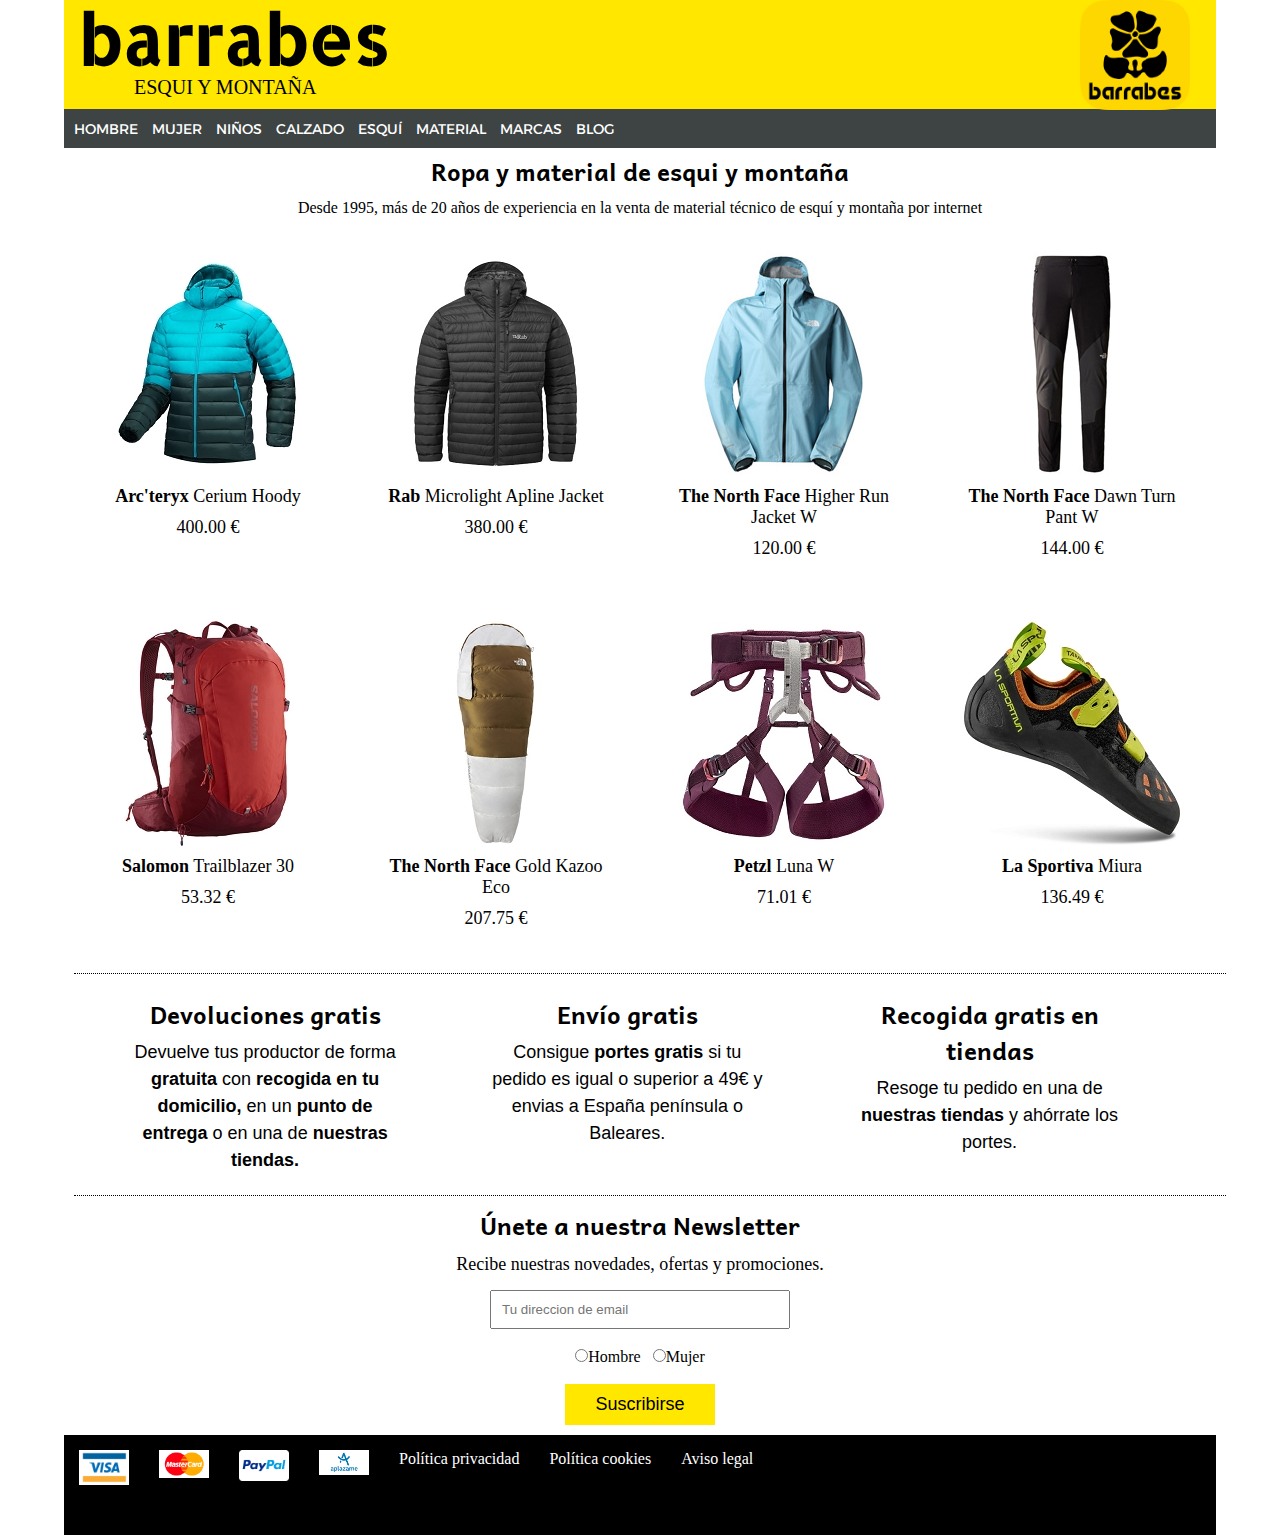
<file: index.html>
<!DOCTYPE html>
<html lang="en">
<head>
    <meta charset="UTF-8">
    <meta name="viewport" content="width=device-width, initial-scale=1.0">
    <title>Barrabes</title>
    <link rel="stylesheet" type="text/css" href="styles.css">
    <link href='https://fonts.googleapis.com/css?family=Andika' rel='stylesheet'>
    <style type="text/css">
        
        .articulos h2{
            font-family: 'Andika';
            font-size: x-large;
            line-height: 1.5;
            text-align: center;
            padding: 5px;
        }

        .articulos p{
            text-align: center;
            padding: 5px;
        }

        [class*="art-"]{
            width: 20%;
            height: auto;
            margin: 2.5%;
            display: inline;
            float: left;
            text-align: center;
            font-size: large;
        }

        .servicio{
            border-top: 1.5px dotted black;
            border-bottom: 1.5px dotted black;
            width: 100%;
            display: inline;
            float: left;
            padding: 10px;
            text-align: center;
            font-family: Arial, Helvetica, sans-serif;
            font-size: 16px;
            line-height: 2px;
            margin: 10px;
        }

        .servicio > div{
            width: 25%;
            margin: 1% 3.5%;
            display: inline;
            float: left;
        }

        .servicio > div h2{
            font-family: 'Andika';
            font-size: x-large;
            line-height: 1.5;
            margin-bottom: 7px;
        }

        .servicio > div p{
            font-size: large;
            line-height: 1.5;

        }

        .newsletter{
            text-align: center;
        }

        .newsletter h1{
            font-family: 'Andika';
            font-size: x-large;
            margin: 10px;
        }

        .newsletter p{
            font-size: large;
            margin: 10px;
        }

        form{
            line-height: 3;
        }

        .email{
            width: 300px;
            padding: 10px;
        } 

        .radio{
            font-size: x-large;
        }

        .boton{
            width: 150px;
            background-color: #ffe700;
            padding: 10px;
            border: none;
            margin-bottom: 10px;
            font-size: large;
        }
    </style>
</head>
<body>
    <header>
        <h1>barrabes</h1>
        <p>ESQUI Y MONTAÑA</p>
        <figure>
            <img src="images/barrabes.png" alt="logoBarrabes">
        </figure>
    </header>
    
    <nav>
        <ul>
            <li><a>HOMBRE</a></li>
            <li><a>MUJER</a></li>
            <li><a>NIÑOS</a></li>
            <li><a>CALZADO</a></li>
            <li><a>ESQUÍ</a></li>
            <li><a>MATERIAL</a></li>
            <li><a>MARCAS</a></li> 
            <li><a href="blog.html">BLOG</a></li>
        </ul>
    </nav>

        <section class="articulos">
            <h2>Ropa y material de esqui y montaña</h2>
            <p>Desde 1995, más de 20 años de experiencia en la venta de material técnico de esquí y montaña por internet</p>
            <div class="art-1">
                <figure>
                    <img src="images/abrigo1.jpg" alt="abrigo"/>
                </figure>
                <p><strong>Arc'teryx</strong> Cerium Hoody</p>
                <p>400.00 €</p>
            </div>
            <div class="art-2">
                <figure>
                    <a href="abrigo.html" title="abrigo">
                        <img src="images/abrigo2.jpg" alt="abrigo">
                    </a>
                </figure>
                <p><strong>Rab</strong> Microlight Apline Jacket</p>
                <p>380.00 €</p>
            </div>
            <div class="art-3">
                <figure>
                    <img src="images/abrigo3.jpg" alt="abrigo">
                </figure>
                <p><strong>The North Face</strong> Higher Run Jacket W</p>
                <p>120.00 €</p>
            </div>
            <div class="art-4">
                <figure>
                    <img src="images/pantalon.jpg" alt="pantalon">
                </figure>
                <p><strong>The North Face</strong> Dawn Turn Pant W</p>
                <p>144.00 €</p>
            </div>
            <div class="art-5">
                <figure>
                    <img src="images/mochila.jpg" alt="mochila">
                </figure>
                <p><strong>Salomon</strong> Trailblazer 30</p>
                <p>53.32 €</p>
            </div>
            <div class="art-6">
                <figure>
                    <img src="images/saco.jpg" alt="saco">
                </figure>
                <p><strong>The North Face</strong> Gold Kazoo Eco</p>
                <p>207.75 €</p>
            </div>
            <div class="art-7">
                <figure>
                    <img src="images/arnes.jpg" alt="arnes">
                </figure>
                <p><strong>Petzl</strong> Luna W</p>
                <p>71.01 €</p>
            </div>
            <div class="art-8">
                <figure>
                    <img src="images/piesGato.jpg" alt="pies de gato">
                </figure>
                <p><strong>La Sportiva</strong> Miura</p>
                <p>136.49 €</p>
            </div>
        </section>

        <section class="servicio">
            <div>
                <h2>Devoluciones gratis</h2>
                <p>Devuelve tus productor de forma <strong>gratuita </strong>con <strong>recogida en tu domicilio, </strong>en un <strong>punto de entrega </strong>o en una de <strong>nuestras tiendas.</strong></p>
            </div>
            <div>
                <h2>Envío gratis</h2>
                <p>Consigue <strong>portes gratis </strong>si tu pedido es igual o superior a 49€ y envias a España península o Baleares.</p>
            </div>
            <div>
                <h2>Recogida gratis en tiendas</h2>
                <p>Resoge tu pedido en una de <strong>nuestras tiendas </strong>y ahórrate los portes.</p>
            </div>
        </section>

        <section class="newsletter">
            <h1>Únete a nuestra Newsletter</h1>
            <p>Recibe nuestras novedades, ofertas y promociones.</p>
            <form action="http://jkorpela.fi/cgi-bin/echo.cgi" method="post">
                <input type="email" class="email" name="email" placeholder="Tu direccion de email"><br>
                <input type="radio" class="radio" name="sexo">Hombre &nbsp;
                <input type="radio" class="radio" name="sexo">Mujer <br>
                <input type="submit" class="boton" name="boton" value="Suscribirse"> 
            </form>
        </section>

    <footer>
        <div class="foot-1">
            <figure class="fig-1">
                <img src="images/icon_visa.jpg" alt="visa">
            </figure>
        </div>    
        <div  class="foot-2">
            <figure class="fig-2">
                <img src="images/icon_mastercard.jpg" alt="mastercard">
            </figure>
        </div>
        <div  class="foot-3">
            <figure class="fig-3">
                <img src="images/icon_paypal.png" alt="paypal">
            </figure>
        </div>
        <div  class="foot-4">
            <figure>
                <img src="images/icon_aplazame.jpg" alt="aplazame">
            </figure>
        </div>
        <div  class="foot-5">
            <p>Política privacidad</p>
        </div>
        <div  class="foot-6">
            <p>Política cookies</p>
        </div>
        <div  class="foot-7">
            <p>Aviso legal</p>
        </div>
    </footer>
</body>
</html>
</file>
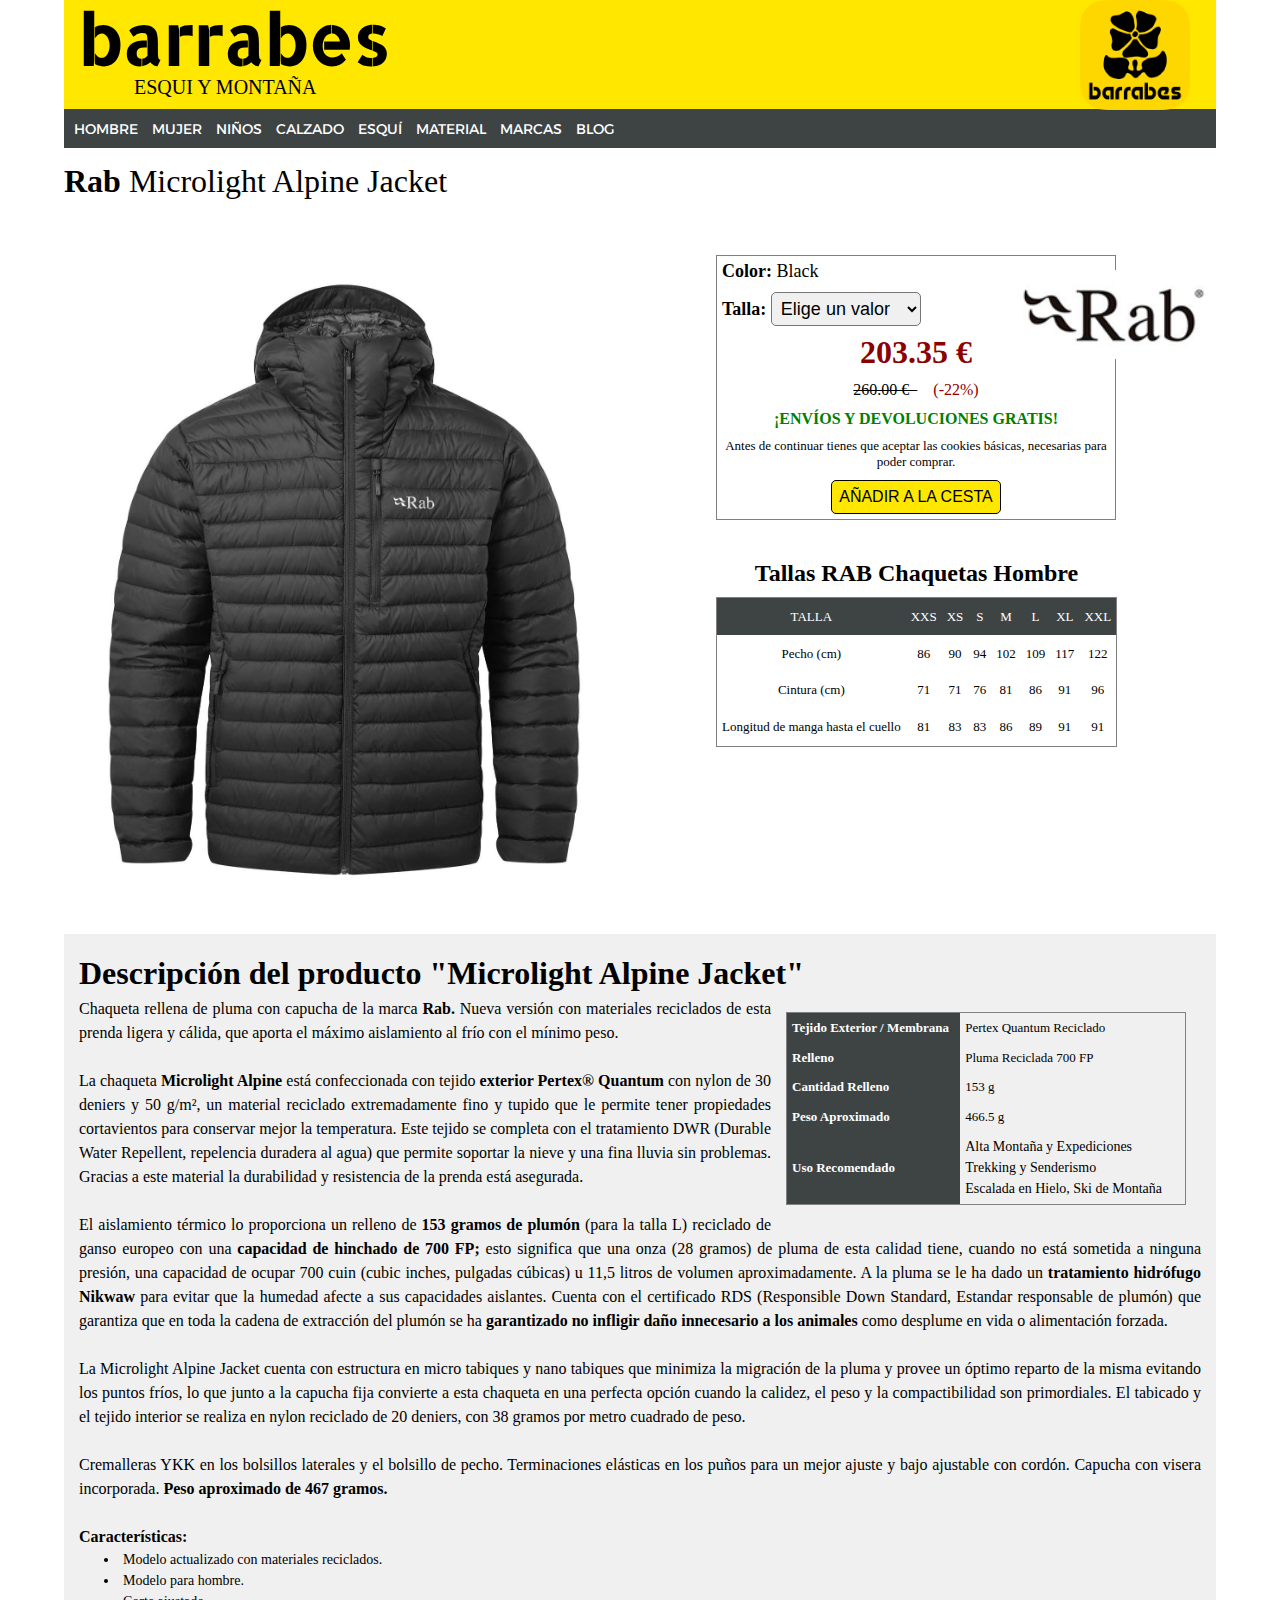
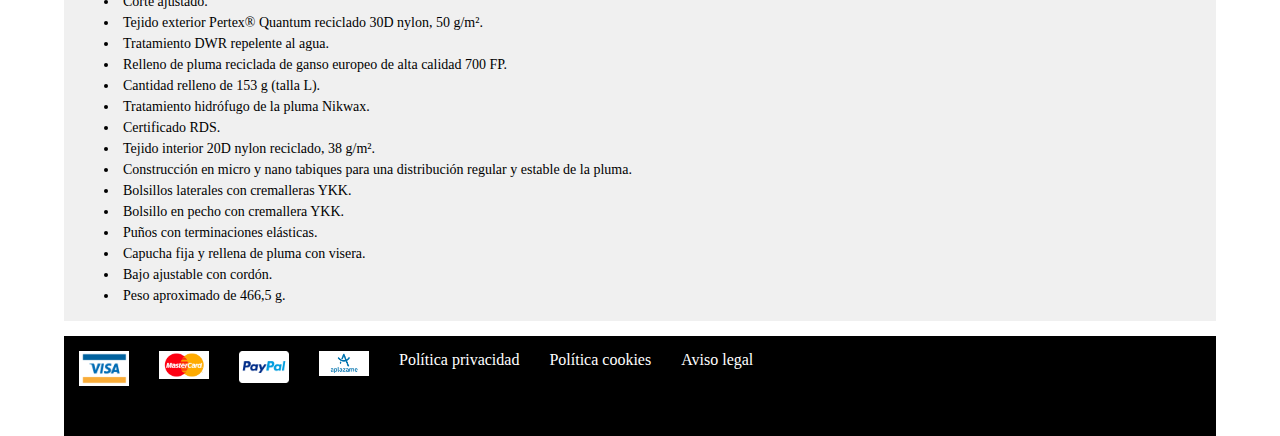
<file: abrigo.html>
<!DOCTYPE html>
<html lang="en">
<head>
    <meta charset="UTF-8">
    <meta name="viewport" content="width=device-width, initial-scale=1.0">
    <title>Rab Microlight Apline Jacket</title>
    <link rel="stylesheet" type="text/css" href="styles.css">
    <style type="text/css">

        .title{
            width: 100%;
            font-size: xx-large;
            padding: 15px 0px;
            margin-bottom:10px;
        }

        .title img{
            width: 200px;
            height: auto;
            float: right;
            position: absolute;
            top:30%;
            right: 5%;
        }

        .foto img{
            width: 500px;
            height:auto;
            margin: 30px 30px;
            float: left;
        }

        aside{
            width: 500px;
            float: right;
            margin-top: 30px;
            text-align: left;
        }
        
        
        .info{
            width:400px;
            display: table;
            margin-bottom: 30px;
            border-collapse: collapse;
            border: 1px solid gray;
        }

        .color{
            font-size: large;
            display: table-cell;
            vertical-align:middle;
            padding:5px;
        }

        .talla{
            font-size: large;
            display: table-cell;
            vertical-align:middle;
            padding: 5px;
        }

        .lista-tallas{
            width: 150px;
            padding: 3px;
            font-size: large;
            background-color: #f0f0f0;
            border-radius: 5px;
            padding: 5px;
        }

        .precio{
            font-size: xx-large;
            color: darkred;
            font-weight: bolder;
            display: table-cell;
            vertical-align:middle;
            text-align: center;
            line-height: 1;
            padding: 5px;
        }

        .envios{
            font-size: medium;
            color: green;
            font-weight: bold;
            display: table-cell;
            vertical-align:middle;
            text-align: center;
            padding: 5px;
        }

        .cookies{
            font-size: small;
            display: table-cell;
            vertical-align: middle;
            text-align: center;
            padding: 5px;
        }

        .boton{
            display: table-cell;
            vertical-align: middle;
            text-align: center;
            padding: 5px;
        }

        .cesta{
            background-color: #ffe700;
            font-size: medium;
            padding: 7px;
            border: 1px solid black;
            border-radius: 5px;
        }

        .tabla-tallas caption{
            font-size: x-large;
            font-weight: bold;
            margin: 10px;
        }

        .tabla-tallas{
            font-size: medium;
            display: table;
            height:150px;
            border-collapse: collapse;
            border: 0.5px solid gray;
        }

        .header{
            background-color:#3e4444;
            color: white;
            font-size: large;
        }

        .tabla-tallas td{
            display: table-cell;
            vertical-align: middle;
            text-align: center;
            padding: 5px;
            font-size: small;
        }

        .descripcion{
            width: 100%;
            background-color: #F0F0F0;
            float: left;
            margin-bottom: 15px;
        }

        .text{
            width:100%;
            padding: 15px;
            text-align: justify;
            line-height: 1.5;
            float:left;
            
        }

        .descripcion h1{
            font-weight: bold;
        }

        .descripcion ul li{
            display: list-item;
            list-style-position: inside;
            margin-left: 25px;
        } 
        

        .descripcion .info{
            float: right;
            margin: 15px;
            font-size: small;
        }

        .descripcion .info th{
            background-color: #3e4444;
            color: white;
            text-align: left;
            padding: 5px;
            vertical-align: middle;
        }

        .descripcion .info td{
            padding: 5px;
            text-align: left;
            line-height: 1.5;
            vertical-align: middle;
        }

        .descripcion .info li{
            line-height: 1.5;
            list-style-type: none;
            margin-left: 0;
        }

        


        

    </style>
</head>

<body>
    <header>
        <h1>barrabes</h1>
        <p>ESQUI Y MONTAÑA</p>
        <figure>
            <img src="images/barrabes.png" alt="logoBarrabes">
        </figure>
    </header>
    
    <nav>
        <ul>
            <li><a>HOMBRE</a></li>
            <li><a>MUJER</a></li>
            <li><a>NIÑOS</a></li>
            <li><a>CALZADO</a></li>
            <li><a>ESQUÍ</a></li>
            <li><a>MATERIAL</a></li>
            <li><a>MARCAS</a></li> 
            <li><a href="blog.html">BLOG</a></li>
        </ul>
    </nav>


    <main>
        <section class="title">
            <p><strong>Rab </strong> Microlight Alpine Jacket</p>
            <figure>
                <img src="images/Rab.png" alt="logo Rab">
            </figure>
        </section>
        

        <figure class="foto">
            <img src="images/rab.jpg" alt="abrigo Rab"> 
        </figure>

        <aside>
            <table class="info">
                <tr>
                    <td class="color">
                        <p><strong>Color: </strong> Black</p>
                    </td>
                </tr>
                <tr>
                    <td class="talla">
                        <p><strong>Talla: </strong>        
                            <select class="lista-tallas" name="talla">
                                <option>Elige un valor</option>
                                <option>S</option>
                                <option>M</option>
                                <option>L</option>
                                <option>XL</option>
                            </select>
                        </p>
                    </td>
                </tr>
                <tr>
                    <td class="precio">
                        <p>203.35 €</p>
                        <p><span style="font-size: medium;  font-weight: lighter; text-decoration: line-through; color: black;">260.00 € &nbsp;</span> <span style="font-size: medium; font-weight: lighter; color: darkred;"> &nbsp; (-22%)</span></p>
                    </td>
                </tr>
                <tr>
                    <td class="envios">
                        <p>¡ENVÍOS Y DEVOLUCIONES GRATIS!</p>
                    </td>
                </tr>
                <tr>
                    <td class="cookies">
                        <p>Antes de continuar tienes que aceptar las cookies básicas, necesarias para poder comprar.</p>
                    </td>
                </tr>
                <tr>
                    <td class="boton"> 
                        <input type="button" class="cesta" name="boton" value="AÑADIR A LA CESTA">
                    </td>
                </tr>
            </table>
        
            <table class="tabla-tallas">
                <caption>Tallas RAB Chaquetas Hombre</caption>
                <tr class="header">
                    <td>TALLA</td>
                    <td>XXS</td>
                    <td>XS</td>
                    <td>S</td>
                    <td>M</td>
                    <td>L</td>
                    <td>XL</td>
                    <td>XXL</td>
                </tr>
                <tr>
                    <td>Pecho (cm)</td>
                    <td>86</td>
                    <td>90</td>
                    <td>94</td>
                    <td>102</td>
                    <td>109</td>
                    <td>117</td>
                    <td>122</td>
                </tr>
                <tr>
                    <td>Cintura (cm)</td>
                    <td>71</td>
                    <td>71</td>
                    <td>76</td>
                    <td>81</td>
                    <td>86</td>
                    <td>91</td>
                    <td>96</td>
                </tr>
                <tr>
                    <td>Longitud de manga hasta el cuello</td>
                    <td>81</td>
                    <td>83</td>
                    <td>83</td>
                    <td>86</td>
                    <td>89</td>
                    <td>91</td>
                    <td>91</td>
                </tr>
            </table>
        </aside>
        
        <section class="descripcion">
            <article class="text">
                <h1>Descripción del producto "Microlight Alpine Jacket"</h1>
                <table class="info">
                    <tr>
                        <th>Tejido Exterior / Membrana</th>
                        <td>Pertex Quantum Reciclado</td>
                    </tr>
                    <tr>
                        <th>Relleno</th>
                        <td>Pluma Reciclada 700 FP</td>
                    </tr>
                    <tr>
                        <th>Cantidad Relleno</th>
                        <td>153 g</td>
                    </tr>
                    <tr>
                        <th>Peso Aproximado</th>
                        <td>466.5 g</td>
                    </tr>
                    <tr>
                        <th>Uso Recomendado</th>
                        <td>
                            <ul>
                                <li>Alta Montaña y Expediciones</li>
                                <li>Trekking y Senderismo</li>
                                <li>Escalada en Hielo, Ski de Montaña</li>
                            </ul>
                        </td>
                    </tr>
                </table>
                <p>
                    Chaqueta rellena de pluma con capucha de la marca <strong>Rab.</strong> Nueva versión con materiales reciclados de esta prenda ligera y cálida, que aporta el máximo aislamiento al frío con el mínimo peso. <br><br>
            
                    La chaqueta <strong>Microlight Alpine</strong> está confeccionada con tejido <strong>exterior Pertex® Quantum</strong> con nylon de 30 deniers y 50 g/m², un material reciclado extremadamente fino y 
                    tupido que le permite tener propiedades cortavientos para conservar mejor la temperatura. Este tejido se completa con el tratamiento DWR (Durable Water Repellent, repelencia duradera al agua) que 
                    permite soportar la nieve y una fina lluvia sin problemas. Gracias a este material la durabilidad y resistencia de la prenda está asegurada. <br><br>
            
                    El aislamiento térmico lo proporciona un relleno de <strong>153 gramos de plumón</strong> (para la talla L) reciclado de ganso europeo con una <strong>capacidad de hinchado de 700 FP;</strong> esto 
                    significa que una onza (28 gramos) de pluma de esta calidad tiene, cuando no está sometida a ninguna presión, una capacidad de ocupar 700 cuin (cubic inches, pulgadas cúbicas) u 11,5 litros de volumen 
                    aproximadamente. A la pluma se le ha dado un <strong>tratamiento hidrófugo Nikwaw</strong> para evitar que la humedad afecte a sus capacidades aislantes. Cuenta con el certificado RDS 
                    (Responsible Down Standard, Estandar responsable de plumón) que garantiza que en toda la cadena de extracción del plumón se ha <strong>garantizado no infligir daño innecesario a los animales</strong> como desplume en vida o alimentación forzada.<br><br>
                
                    La Microlight Alpine Jacket cuenta con estructura en micro tabiques y nano tabiques que minimiza la migración de la pluma y provee un óptimo reparto de la misma evitando los puntos fríos, lo que junto 
                    a la capucha fija convierte a esta chaqueta en una perfecta opción cuando la calidez, el peso y la compactibilidad son primordiales. El tabicado y el tejido interior se realiza en nylon reciclado de 20 deniers, con 38 gramos por metro cuadrado de peso.<br><br>
                
                    Cremalleras YKK en los bolsillos laterales y el bolsillo de pecho. Terminaciones elásticas en los puños para un mejor ajuste y bajo ajustable con cordón. Capucha con visera incorporada. <strong>Peso aproximado de 467 gramos.</strong><br><br>
                
                    <strong>Características:</strong>

                </p>
                    <ul>
                        <li>Modelo actualizado con materiales reciclados.</li>
                        <li>Modelo para hombre.</li>
                        <li>Corte ajustado.</li>
                        <li>Tejido exterior Pertex® Quantum reciclado 30D nylon, 50 g/m².</li>
                        <li>Tratamiento DWR repelente al agua.</li>
                        <li>Relleno de pluma reciclada de ganso europeo de alta calidad 700 FP.</li>
                        <li>Cantidad relleno de 153 g (talla L).</li>
                        <li>Tratamiento hidrófugo de la pluma Nikwax.</li>
                        <li>Certificado RDS.</li>
                        <li>Tejido interior 20D nylon reciclado, 38 g/m².</li>
                        <li>Construcción en micro y nano tabiques para una distribución regular y estable de la pluma.</li>
                        <li>Bolsillos laterales con cremalleras YKK.</li>
                        <li>Bolsillo en pecho con cremallera YKK.</li>
                        <li>Puños con terminaciones elásticas.</li>
                        <li>Capucha fija y rellena de pluma con visera.</li>
                        <li>Bajo ajustable con cordón.</li>
                        <li>Peso aproximado de 466,5 g.</li>
                    </ul>
            </article>

            
        </section>
    </main>

    <footer>
        <div class="foot-1">
            <figure class="fig-1">
                <img src="images/icon_visa.jpg" alt="visa">
            </figure>
        </div>    
        <div  class="foot-2">
            <figure class="fig-2">
                <img src="images/icon_mastercard.jpg" alt="mastercard">
            </figure>
        </div>
        <div  class="foot-3">
            <figure class="fig-3">
                <img src="images/icon_paypal.png" alt="paypal">
            </figure>
        </div>
        <div  class="foot-4">
            <figure>
                <img src="images/icon_aplazame.jpg" alt="aplazame">
            </figure>
        </div>
        <div  class="foot-5">
            <p>Política privacidad</p>
        </div>
        <div  class="foot-6">
            <p>Política cookies</p>
        </div>
        <div  class="foot-7">
            <p>Aviso legal</p>
        </div>
    </footer>

</body>
</html>
</file>
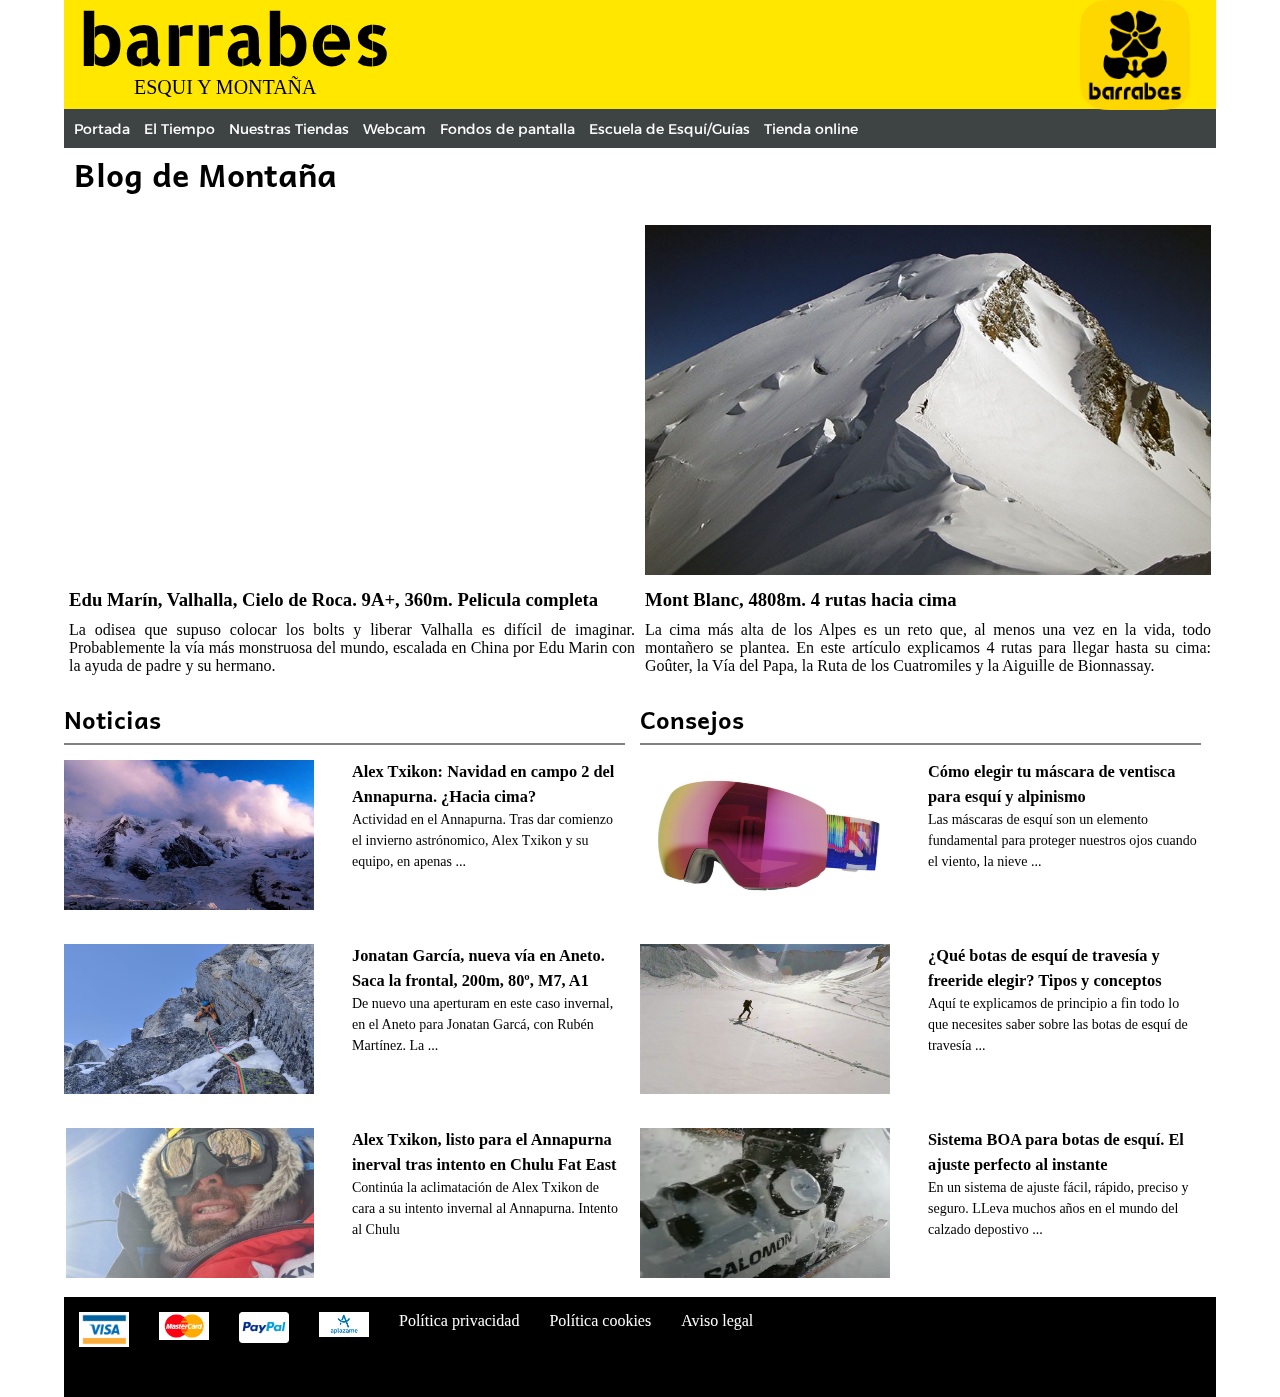
<file: blog.html>
<!DOCTYPE html>
<html lang="en">
<head>
    <meta charset="UTF-8">
    <meta name="viewport" content="width=device-width, initial-scale=1.0">
    <title>Blog Barrabes</title>
    <link rel="stylesheet" type="text/css" href="styles.css">
    <link href='https://fonts.googleapis.com/css?family=Andika' rel='stylesheet'>
    <style type="text/css">

        main{
            width: 100%;
        }

        main h1{
            font-family: 'Andika';
            margin-left: 10px;
        }

        [class*="news-"]{
            margin-top: 10px;
            padding: 5px;
            width: 50%;
        }

        .news-1{
            float: left;
        }

        .news-1 iframe{
            width: 100%;
            height:350px;
            margin: 10px 0px 10px 0px;
        }

        .news-1 h3{
            margin-bottom: 10px;
        }

        [class*="news-"] p{
            padding: 0;
            text-align: justify;
        }

        [class*="news-"] a{
            text-decoration: none;
            color: black;
        }

        [class*="news-"] a:hover{
            color:gray;
        }

        .news-2{
            float: right;
        }

        .news-2 img{
            width: 100%;
            height: 350px;
            margin: 10px 0px 10px 0px;
        }

        .news-2 h3{
            margin-bottom: 10px;
        }


        .noticias{
            width: 50%;
            clear: both;
            float:left;
        }

        .noticias h2{
            font-family: 'Andika';
            margin-top: 20px;
            margin-bottom: 5px;
        }

        .noticias hr{
            border: 1.5px solid gray;
            margin-right: 15px;
        }

        .noticias > ul img{
            width:250px;
            height:150px;
            margin: 15px 15px 15px 0px;
        }

        .noticias > ul div{
            width: 50%;
            float: right;
            line-height: 1.5;
            margin-top: 15px;
            padding-right: 15px;
        }

        .consejos{
            width: 50%;
            float:right;
        }

        .consejos h2{
            font-family: 'Andika';
            margin-top: 20px;
            margin-bottom: 5px;
        }

        .consejos hr{
            border: 1.5px solid gray;
            margin-right: 15px;
        }
        .consejos > ul img{
            width:250px;
            height:150px;
            margin: 15px 15px 15px 0px;
        }

        .consejos > ul div{
            width: 50%;
            float: right;
            line-height: 1.5;
            margin-top: 15px;
            padding-right: 15px;
        }

    </style>
</head>
<body>
    <header>
        <h1>barrabes</h1>
        <p>ESQUI Y MONTAÑA</p>
        <figure>
            <img src="images/barrabes.png" alt="logoBarrabes">
        </figure>
    </header>

    <nav>
        <ul>
            <li><a>Portada</a></li>
            <li><a>El Tiempo</a></li>
            <li><a>Nuestras Tiendas</a></li>
            <li><a>Webcam</a></li>
            <li><a>Fondos de pantalla</a></li>
            <li><a>Escuela de Esquí/Guías</a></li>
            <li><a href="index.html">Tienda online</a></li>
        </ul>
    </nav>

    <main>
        <h1>Blog de Montaña</h1>
       <section class="news-1">
        <acticle>
            <iframe width="560" height="315" src="https://www.youtube.com/embed/A_5Zy_paGr0?si=-7ohSbhMc_uEO4J2" title="YouTube video player" frameborder="0" allow="accelerometer; autoplay; clipboard-write; encrypted-media; gyroscope; picture-in-picture; web-share" allowfullscreen></iframe>
            <a href="https://www.barrabes.com/blog/noticias/2-12031/edu-marin-valhalla-cielo-roca">
                <h3>Edu Marín, Valhalla, Cielo de Roca. 9A+, 360m. Pelicula completa</h3>    
            </a>
            <p>
                La odisea que supuso colocar los bolts y liberar Valhalla es difícil de imaginar. Probablemente la vía más monstruosa del mundo, escalada en China por Edu Marin con la ayuda de padre y su hermano.
            </p>
            </acticle>
       </section>
       <section class="news-2">
        <article>
            <img src="images/Mont_Blanc.jpg" alt="Mont Blanc">
            <a href="https://www.barrabes.com/blog/reportajes/2-10058/mont-blanc-4808m-4-rutas">
                <h3>Mont Blanc, 4808m. 4 rutas hacia cima</h3>
            </a>
            <p>
                La cima más alta de los Alpes es un reto que, al menos una vez en la vida, todo montañero se plantea. En este artículo explicamos 4 rutas para llegar hasta su cima: Goûter, la Vía del Papa, la Ruta de los Cuatromiles y la Aiguille de Bionnassay.
            </p>
        </article>
       </section>
    </main>

    <section class="noticias">
        <h2>Noticias</h2>
        <hr>
        <ul>
            <li>
                <a href="https://www.barrabes.com/blog/noticias/2-12028/alex-txikon-navidad-campo-2">
                    <img src="images/noticia-1.jpg" alt="Alex Txikon">
                </a>
                <div>
                    <h3>Alex Txikon: Navidad en campo 2 del Annapurna. ¿Hacia cima?</h3>
                    <p>Actividad en el Annapurna. Tras dar comienzo el invierno astrónomico, Alex Txikon y su equipo, en apenas ...</p>
                </div> 
            </li>
            <li>
                <a href="https://www.barrabes.com/blog/noticias/2-12027/jonatan-garcia-nueva-via-aneto">
                    <img src="images/noticia-2.jpg" alt="Jonatan Garcia">
                </a>
                <div>
                    <h3>Jonatan García, nueva vía en Aneto. Saca la frontal, 200m, 80º, M7, A1</h3>
                    <p>De nuevo una aperturam en este caso invernal, en el Aneto para Jonatan Garcá, con Rubén Martínez. La ...</p>
                </div>
            </li>
            <li>
                <a href="https://www.barrabes.com/blog/noticias/2-12025/alex-txikon-listo-annapurna-invernal">
                    <img src="images/noticia-3.jpg" alt="Alex Txikon">
                </a>
                <div>
                    <h3>Alex Txikon, listo para el Annapurna inerval tras intento en Chulu Fat East</h3>
                    <p>Continúa la aclimatación de Alex Txikon de cara a su intento invernal al Annapurna. Intento al Chulu</p>
                </div>
            </li>
        </ul>
    </section>

    <section class="consejos">
        <h2>Consejos</h2>
        <hr>
        <ul>
            <li>
                <a href="https://www.barrabes.com/blog/consejos/2-10767/como-elegir-mascara-ventisca-esqui">
                    <img src="images/consejo-1.jpg" alt="mascara">
                </a>
                <div>
                    <h3>Cómo elegir tu máscara de ventisca para esquí y alpinismo</h3>
                    <p>Las máscaras de esquí son un elemento fundamental para proteger nuestros ojos cuando el viento, la nieve ...</p>
                </div>
            </li>
            <li>
                <a href="https://www.barrabes.com/blog/consejos/2-10201/botas-esqui-travesia-freeride-elegir">
                    <img src="images/consejo-2.jpg" alt="botas">
                </a>
                <div>
                    <h3>¿Qué botas de esquí de travesía y freeride elegir? Tipos y conceptos</h3>
                    <p>Aquí te explicamos de principio a fin todo lo que necesites saber sobre las botas de esquí de travesía ...</p>
                </div>
            </li>
            <li>
                <a href="https://www.barrabes.com/blog/consejos/2-12026/sistema-boa-botas-esqui-ajuste">
                    <img src="images/consejo-3.jpg" alt="sistema BOA">
                </a>
                <div>
                    <h3>Sistema BOA para botas de esquí. El ajuste perfecto al instante</h3>
                    <p>En un sistema de ajuste fácil, rápido, preciso y seguro. LLeva muchos años en el mundo del calzado depostivo ...</p>
                </div>
            </li>
        </ul>
    </section>


    <footer>
        <div class="foot-1">
            <figure class="fig-1">
                <img src="images/icon_visa.jpg" alt="visa">
            </figure>
        </div>    
        <div  class="foot-2">
            <figure class="fig-2">
                <img src="images/icon_mastercard.jpg" alt="mastercard">
            </figure>
        </div>
        <div  class="foot-3">
            <figure class="fig-3">
                <img src="images/icon_paypal.png" alt="paypal">
            </figure>
        </div>
        <div  class="foot-4">
            <figure>
                <img src="images/icon_aplazame.jpg" alt="aplazame">
            </figure>
        </div>
        <div  class="foot-5">
            <p>Política privacidad</p>
        </div>
        <div  class="foot-6">
            <p>Política cookies</p>
        </div>
        <div  class="foot-7">
            <p>Aviso legal</p>
        </div>
    </footer>
</body>
</html>
</file>
<file: styles.css>
@import url('https://fonts.googleapis.com/css?family=Allerta Stencil');
@import url('https://fonts.googleapis.com/css?family=Alexandria');

*{
    box-sizing: border-box;
    margin: 0;
    padding: 0;
}

body{
    width: 90%;
    background-color: white;
    margin-left: auto;
    margin-right: auto;
}

header{
    background-color: #ffe700;
}

header h1{
    font-family: 'Allerta Stencil';
    font-size: 70px;
    padding: 10px 0px 10px 15px;
    line-height:0.8;
}

header p{
    font-family: Comic Sans MS, Comic Sans, cursive;
    font-size: 20px;
    padding-left: 70px;
    padding-bottom: 10px;
}

header img{
    width: 110px;
    height: auto;
    position: absolute;
    top: 0;
    right: 7%;
}

nav{
    background-color: #3e4444;
    padding: 10px;
    font-family: 'Alexandria';
}

li{
    display: inline;
    font-size: 14px;
    margin-right: 10px;
}

li a{
    color: white;
    text-decoration: none;
}

li a:hover{
    text-decoration: underline;
}

footer{
    clear: both;
    height: 100px;
    width: 100%;
    background-color: black;
}

[class*="foot-"]{
    color: white;
    text-align: center;
    margin: 15px;
    display: inline;
    text-align: center;
    float: left;
}

footer img{
    width: 50px;
    height: auto;

}
</file>
